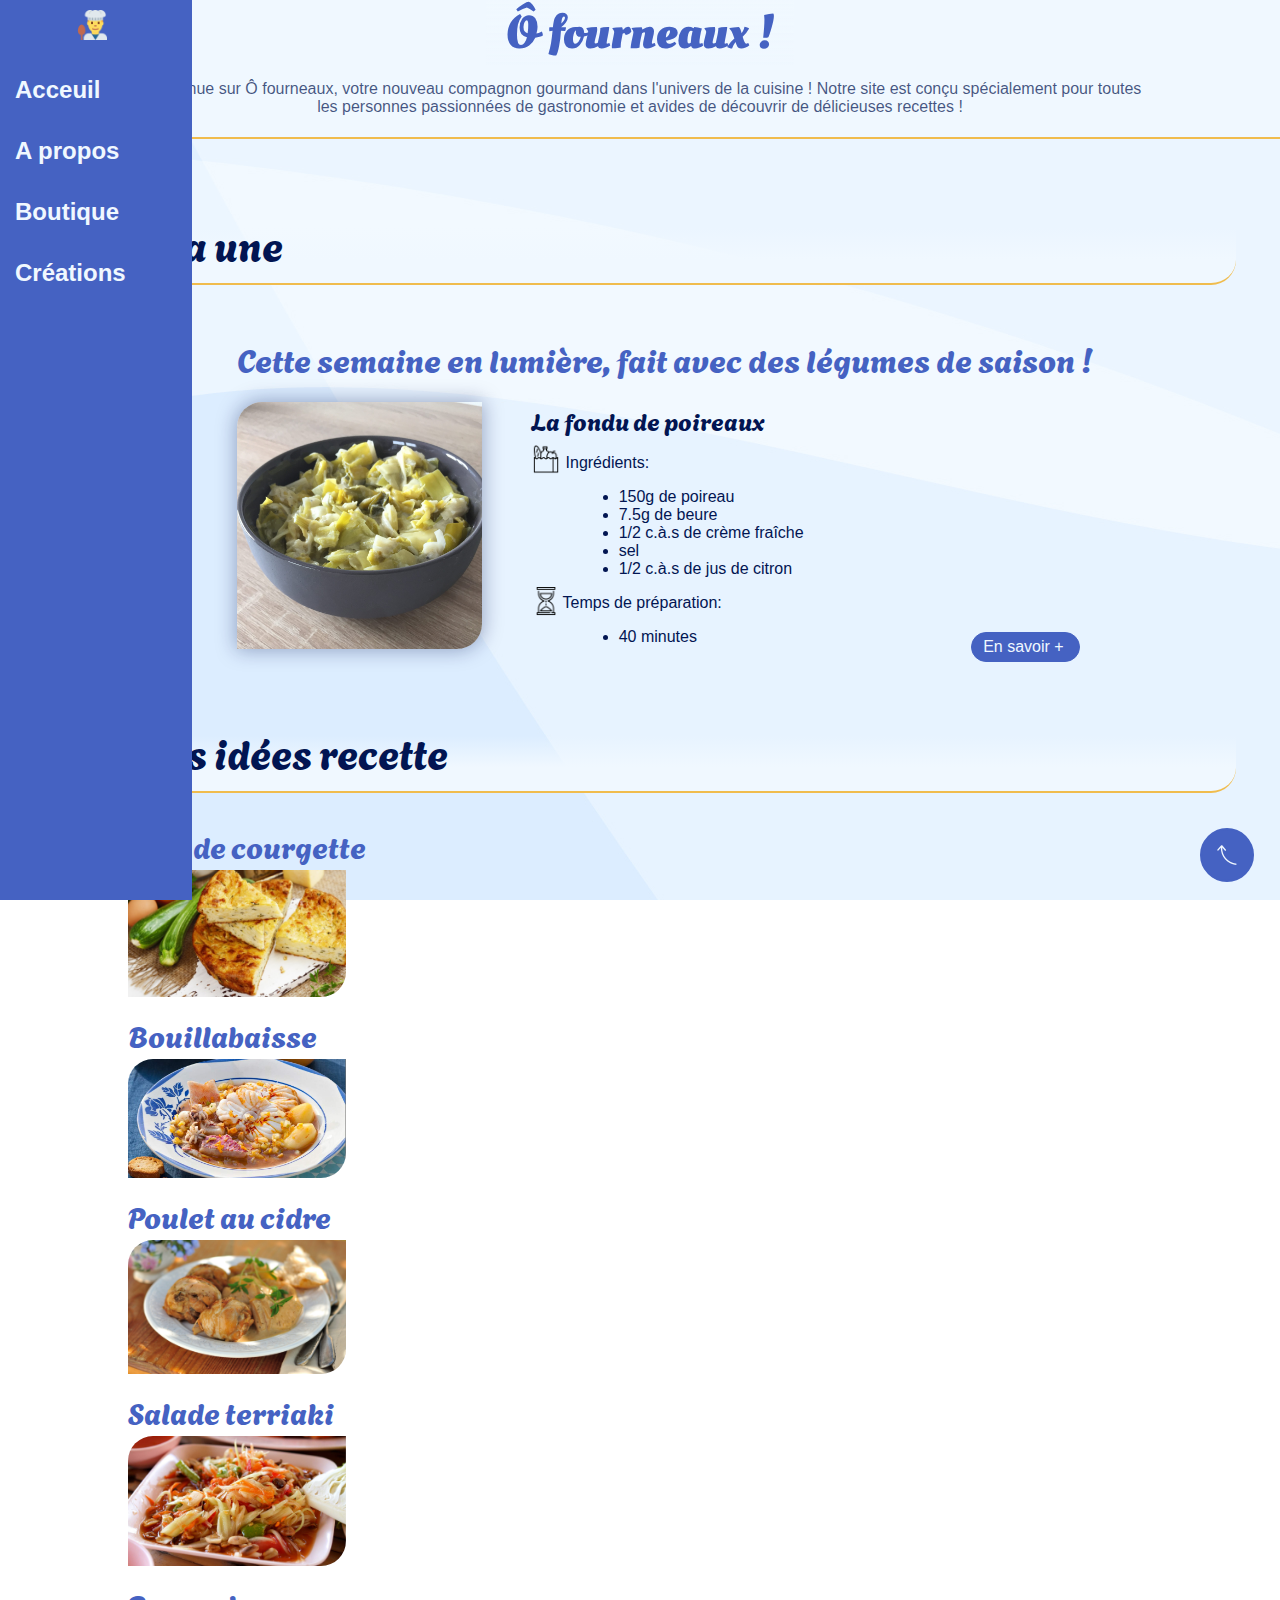
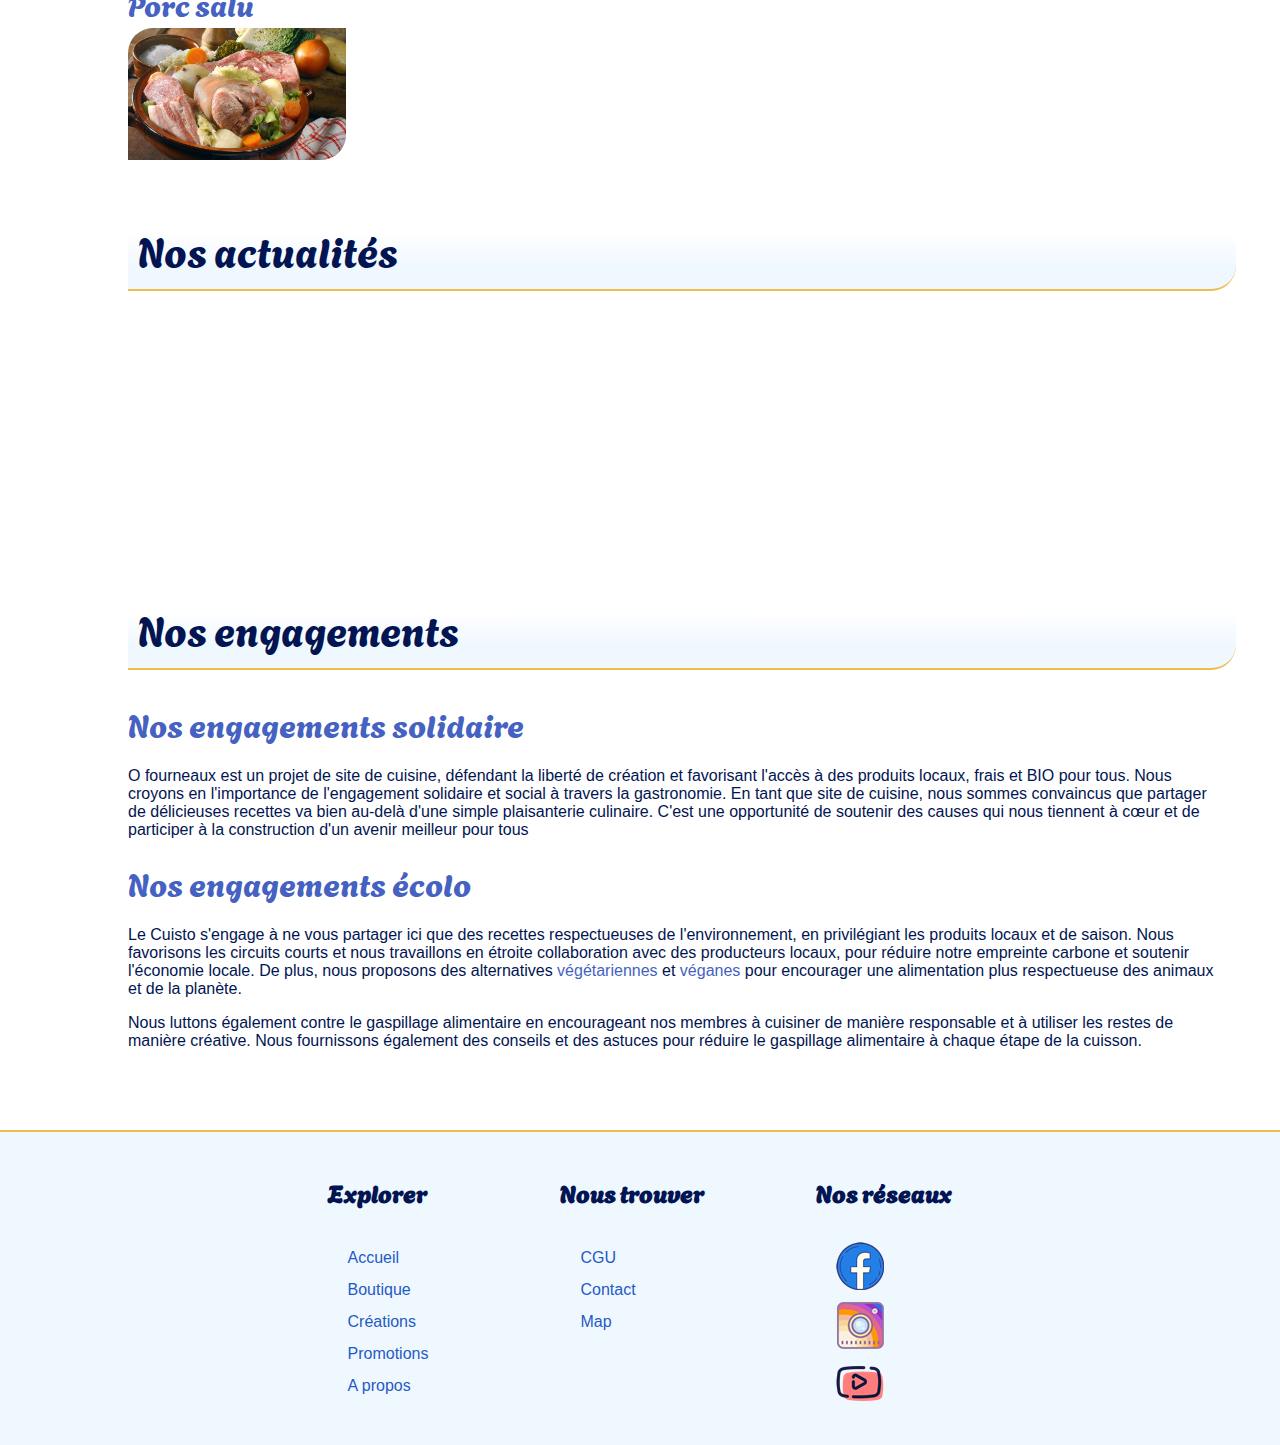
<file: index.html>
<!DOCTYPE html>
<html lang="fr">
    <head>
        <link rel="preload">
        <link rel="stylesheet" href="Feuille de style.css">
        <meta charset="UTF-8">
        <title>Ô fourneaux !</title>
        <link rel="shortcut icon" href="images/chef.png">
        <meta name="viewport" content="width=device-width, initial-scale=1.0">
        <meta name="description" content="site de recette de cuisine">
        <meta name="author" content="Oscar Buvat / osmapazo@gmail.com">

        <link rel="preconnect" href="https://fonts.googleapis.com">
        <link rel="preconnect" href="https://fonts.gstatic.com" crossorigin>
        <link href="https://fonts.googleapis.com/css2?family=Oleo+Script+Swash+Caps&display=swap" rel="stylesheet">
        
        <link rel="preconnect" href="https://fonts.googleapis.com">
        <link rel="preconnect" href="https://fonts.gstatic.com" crossorigin>
        <link href="https://fonts.googleapis.com/css2?family=Agbalumo&display=swap" rel="stylesheet">
    
</head>

<body>
   <nav class="navbar">
    <img src="images/menu.png" alt="menu" class="img-menu">
        <ul class="navbar-menu">
            
            <li class="navbar-item logo">
                <img loading="lazy" class="img1" src="images/cuisto.png" alt="">
            </li>
            <li class="navbar-item logo">
                <a href="#">
                    <img loading="lazy" class="img" src="images/bouton-daccueil.png" alt="Vers acceuil">
                    <div class="navbar-title">Acceuil</div>
                </a>
            </li>
            <li class="navbar-item logo">
                <a href="Page à propos.html">
                    <img loading="lazy" class="img" src="images/a-propos.png" alt="nous">
                    <div class="navbar-title">A propos</div>
                </a>
            </li>
            <li class="navbar-item logo">
                <a href="Page boutique.html">
                    <img loading="lazy" class="img" src="images/shop.png" alt="panier">
                    <div class="navbar-title">Boutique</div>
                </a>
            </li>
            <li class="navbar-item logo">
                <a href="Page Créations.html">
                    <img loading="lazy" class="img" src="images/livre-de-recettes.png" alt="un pinceau">
                    <div class="navbar-title">Créations</div>
                </a>
            </li>
        </ul>
    </nav>

<header>
    
        <div class="pr1">
            <h1 class="principal">
                Ô fourneaux ! 
            </h1>
        </div>
        <a href="#"><div class="pr2">
            <img src="images/Fleche-bleu.png" class="fleche-bleu"  alt="">
            <img src="images/Fleche-clair.png" class="fleche-clair" alt="">
        </div></a>
</header>
<section class="présentation">
        <p>
            Bienvenue sur Ô fourneaux, votre nouveau compagnon gourmand dans l'univers de la cuisine ! Notre site est conçu spécialement pour toutes les personnes passionnées de gastronomie et avides de découvrir de délicieuses recettes !
        </p>
</section>
<main class="p1">
<section id="acceuil">
    <h2>A la une</h2>
    <div class="A-la-une">
        <h3>Cette semaine en lumière, fait avec des légumes de saison !</h3>
            <img loading="lazy" src="images/fondu de poireaux.jpg" alt="" class="visuelle">
        <div>
            <h4>La fondu de poireaux</h4>
            <img loading="lazy" src="images/ingrédients.png" alt="ingrédients" class="item">
        <p>
            Ingrédients:
        </p>
        <p>
            <ul>
                <li>150g de poireau</li>
                <li>7.5g de beure</li>
                <li>1/2 c.à.s de crème fraîche</li>
                <li>sel</li>
                <li>1/2 c.à.s de jus de citron</li>
            </ul>
        </p>
        <img loading="lazy" src="images/sablier (1).png" alt="" class="item2">
        <p>
            Temps de préparation:
        </p>
            <ul>
                <li>40 minutes</li>
            </ul>
        </div>
        <a href="Page Créations.html#plat" class="information-sup">En savoir +</a>
    </div> 
</section>
<section class="carroussel">
    <h2>Nos idées recette</h2>
            <h3>Flan de courgette</h3>
            <div>
                <img loading="lazy" src="images/Flan.jpg" alt="">
                <p>Le flan de courgette est une délicieuse préparation culinaire à base de courgettes fines et tendres. Sa texture est à la fois légère et fondante, apportant une sensation agréable en bouche.</p>
                <a href="Page Créations.html#plat" class="information-sup">La recette</a>
            </div>
            <h3>Bouillabaisse</h3>
            <div>
                <img loading="lazy" src="images/Bouillabaisse.png" alt="">
                <p>La bouillabaisse est un plat traditionnel provençal originaire de la région de Marseille, dans le sud de la France. C'est une soupe de poissons et de fruits de mer savoureuse et copieuse, réputée pour ses arômes et ses saveurs méditerranéennes.</p>
                <a href="Page Créations.html#plat" class="information-sup">La recette</a>
            </div>
            <h3>Poulet au cidre</h3>
            <div>
                <img loading="lazy" src="images/poulet au cidre.jpg" alt="">
                <p>Que vous le prépariez pour un dîner en famille ou pour impressionner vos invités, le poulet au cidre est un plat réconfortant et régalant qui saura satisfaire tous les amateurs de cuisine. Son goût unique et sa facilité de préparation en font une excellente option pour les repas du quotidien et les occasions spéciales.</p>
                <a href="Page Créations.html#plat" class="information-sup">La recette</a>
            </div>
            <h3>Salade terriaki</h3>
            <div>
                <img loading="lazy" src="images/léger.jpg" alt="">
                <p>La salade terriaki peut être dégustée chaude ou froide, et constitue un repas équilibré et succulent. Elle est appréciée pour son mélange de saveurs sucrées, salées et épicées, ainsi que pour sa texture croquante et savoureuse.</p>
                <a href="Page Créations.html#plat" class="information-sup">La recette</a>
            </div>
            <h3>Porc salu</h3>
            <div>
                <img loading="lazy" src="images/porc salu.jpg" alt="">
                <p>Le porc salu a une texture tendre et juteuse, avec des notes salées prononcées. Il est souvent utilisé dans de nombreux plats traditionnels tels que les ragoûts, les soupe aux haricots ou encore les plats de pâtes. Il peut également être utilisé comme ingrédient principal pour les sandwichs ou les salades. En raison de son goût riche et salé, le porc salu est très apprécié par les amateurs de viande.</p>
                <a href="Page Créations.html#plat" class="information-sup">La recette</a>
            </div>
</section>
<section>
    <h2>Nos actualités</h2>
    <div class="actu">
    <div><iframe loading="lazy" src="https://www.youtube.com/embed/CwIXMJTEUhM?si=dG9QbfY3JQw_vHOq" title="YouTube video player" frameborder="0" allow="accelerometer; autoplay; clipboard-write; encrypted-media; gyroscope; picture-in-picture; web-share" allowfullscreen></iframe></div>
    
    <div><iframe loading="lazy" src="https://www.youtube.com/embed/Yf9rdJZ4mhQ?si=SLSNO7miwgTUWgJn" title="YouTube video player" frameborder="0" allow="accelerometer; autoplay; clipboard-write; encrypted-media; gyroscope; picture-in-picture; web-share" allowfullscreen></iframe></div>
    
    <div><iframe loading="lazy" src="https://www.youtube.com/embed/ZkDqkTT9i-k?si=jgX0lKYJV3bE-b5L" title="YouTube video player" frameborder="0" allow="accelerometer; autoplay; clipboard-write; encrypted-media; gyroscope; picture-in-picture; web-share" allowfullscreen></iframe></div>
    </div>
</section>

<section id="engagements">
    <h2>Nos engagements</h2>
        <h3>Nos engagements solidaire</h3>
            <p>O fourneaux est un projet de site de cuisine, défendant la liberté de création et favorisant l'accès à des produits locaux, frais et BIO pour tous. Nous croyons en l'importance de l'engagement solidaire et social à travers la gastronomie. En tant que site de cuisine, nous sommes convaincus que partager de délicieuses recettes va bien au-delà d'une simple plaisanterie culinaire. C'est une opportunité de soutenir des causes qui nous tiennent à cœur et de participer à la construction d'un avenir meilleur pour tous
            </p>
        <h3>Nos engagements écolo</h3>
            <p>Le Cuisto s'engage à ne vous partager ici que des recettes respectueuses de l'environnement, en privilégiant les produits locaux et de saison. Nous favorisons les circuits courts et nous travaillons en étroite collaboration avec des producteurs locaux, pour réduire notre empreinte carbone et soutenir l'économie locale. De plus, nous proposons des alternatives <a href="Page Créations.html#vegetarien">végétariennes</a> et <a href="Page Créations.html#vegan">véganes</a> pour encourager une alimentation plus respectueuse des animaux et de la planète.</p>
            <p>Nous luttons également contre le gaspillage alimentaire en encourageant nos membres à cuisiner de manière responsable et à utiliser les restes de manière créative. Nous fournissons également des conseils et des astuces pour réduire le gaspillage alimentaire à chaque étape de la cuisson.</p>
</section>
</main>
<footer>
    <div class="contenant">
        <div>
            <h4>Explorer</h4>
        <ul>
            <li><a href="index.html">Accueil</a></li>
            <li><a href="Page boutique.html">Boutique</a></li>
            <li><a href="Page Créations.html">Créations</a></li>
            <li><a href="#">Promotions</a></li>
            <li><a href="Page à propos.html">A propos</a></li>
        </ul>
        </div>
        <div>
            <h4>Nous trouver</h4>
        <ul>
            <li><a href="#">CGU</a></li>
            <li><a href="Page à propos.html">Contact</a></li>
            <li><a href="#">Map</a></li>
        </ul>
        </div>
        <div>
            <h4>Nos réseaux</h4>
        <ul>
            <li><a href="#"><img loading="lazy" src="images/icons8-facebook-400.ico" alt="facebook"></a></li>
            <li><a href="#"><img loading="lazy" src="images/icons8-instagram-512.ico" alt="instagram"></a></li>
            <li><a href="#"><img loading="lazy" src="images/icons8-youtube-420.ico" alt="youtube"></a></li>
        </ul>
        </div>
    </div>
</footer>
</body>
</html>
</file>
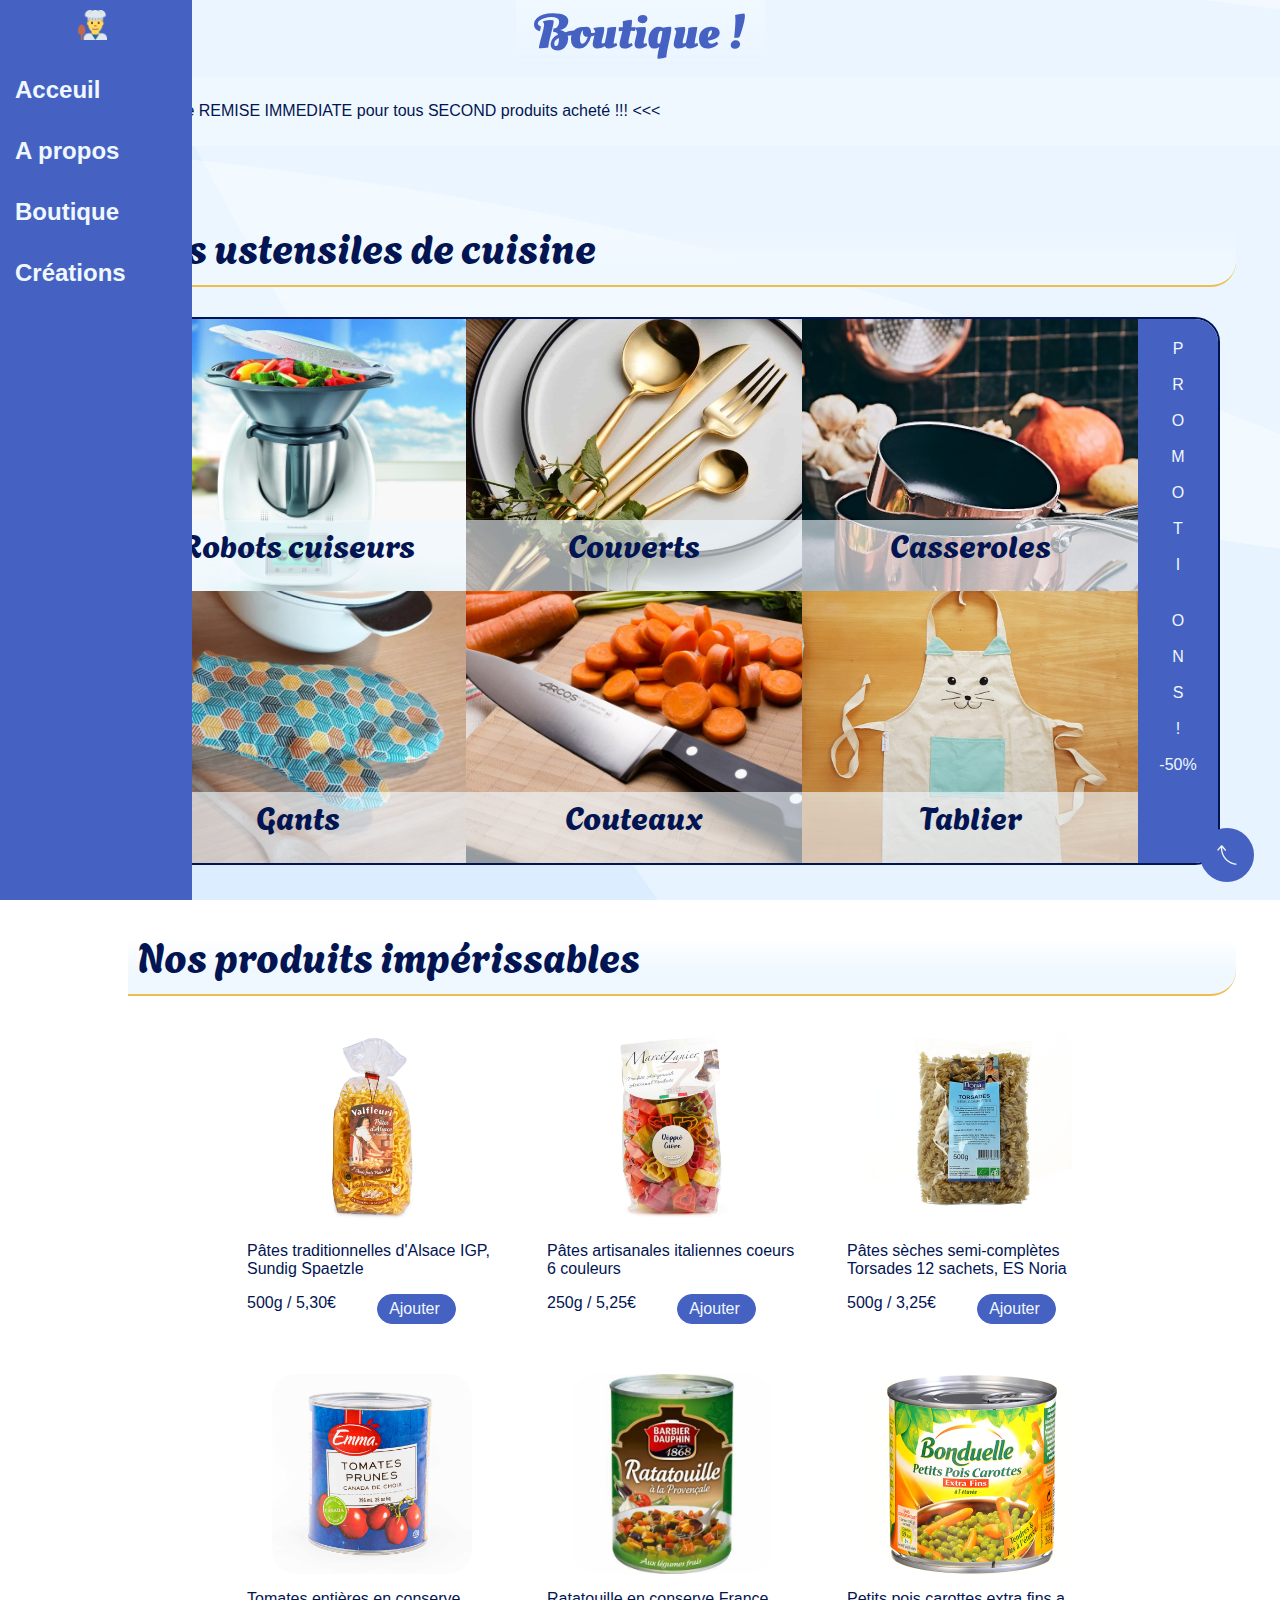
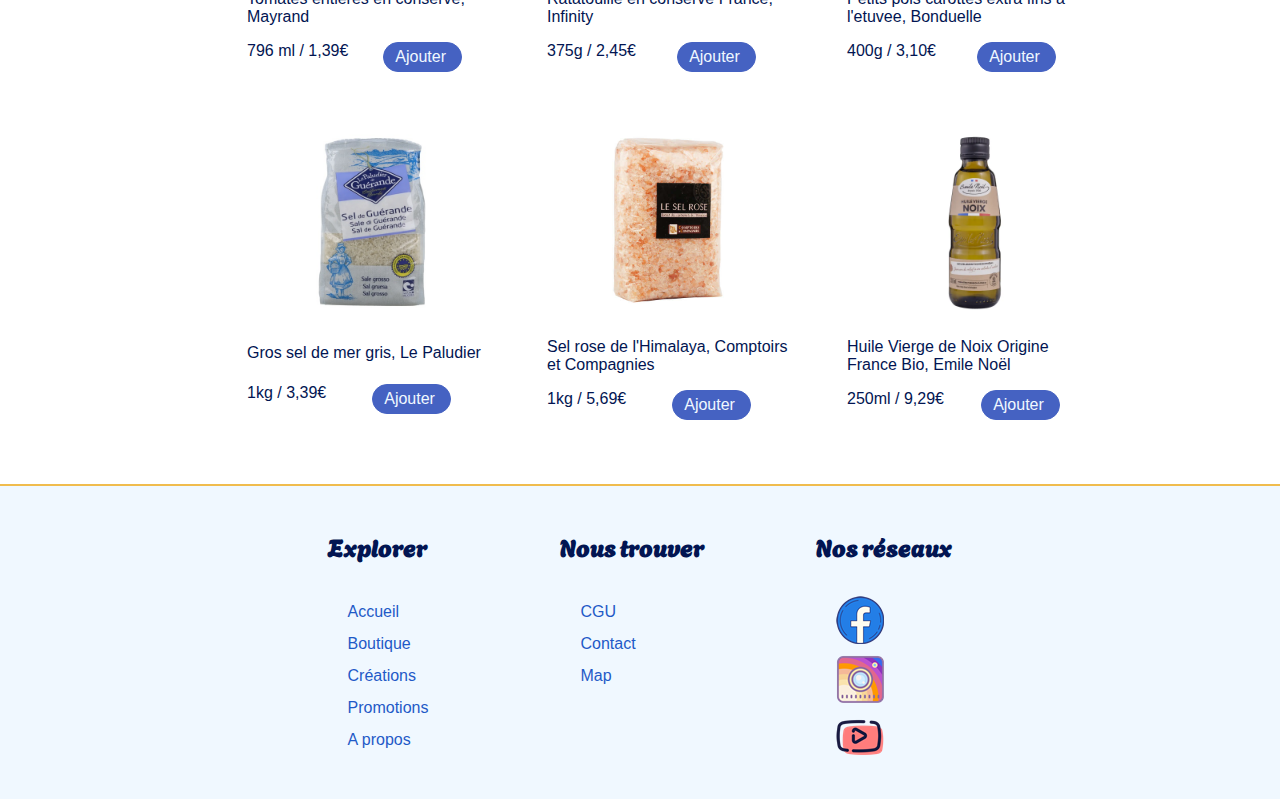
<file: Page boutique.html>
<!DOCTYPE html>
<html lang="fr">
    <head>
        <link rel="preload">
        <link rel="stylesheet" href="Feuille de style.css">
        <meta charset="UTF-8">
        <meta name="viewport" content="width=device-width, initial-scale=1.0">
        <title>Boutique</title>
        <link rel="shortcut icon" href="images/chef.png">
        <meta name="viewport" content="width=device-width, initial-scale=1.0">

        <link rel="preconnect" href="https://fonts.googleapis.com">
        <link rel="preconnect" href="https://fonts.gstatic.com" crossorigin>
        <link href="https://fonts.googleapis.com/css2?family=Oleo+Script+Swash+Caps&display=swap" rel="stylesheet">
        
        <link rel="preconnect" href="https://fonts.googleapis.com">
        <link rel="preconnect" href="https://fonts.gstatic.com" crossorigin>
        <link href="https://fonts.googleapis.com/css2?family=Agbalumo&display=swap" rel="stylesheet">

</head>

<body>
    <nav class="navbar">
        <img src="images/menu.png" alt="menu" class="img-menu">
        <ul class="navbar-menu">
            <li class="navbar-item logo">
                <img class="img1" src="images/cuisto.png" alt="">
            </li>
            <li class="navbar-item logo"> 
                <a href="index.html">
                    <img class="img" src="images/bouton-daccueil.png" alt="">
                    <div class="navbar-title">Acceuil</div>
                </a>
            </li>
            <li class="navbar-item logo">
                <a href="Page à propos.html">
                    <img class="img" src="images/a-propos.png" alt="">
                    <div class="navbar-title">A propos</div>
                </a>
            </li>
            <li class="navbar-item logo"> 
                <a href="#">
                    <img class="img" src="images/shop.png" alt="">
                    <div class="navbar-title">Boutique</div>
                </a>
            </li>
            <li class="navbar-item logo">
                <a href="Page Créations.html">
                    <img class="img" src="images/livre-de-recettes.png" alt="">
                    <div class="navbar-title">Créations</div>
                </a>
            </li>
        </ul>
    </nav>

<header>
        <div class="pr1">
            <h1 class="principal">Boutique !</h1>
        </div>
        <a href="#"><div class="pr2">
            <img src="images/Fleche-bleu.png" class="fleche-bleu"  alt="">
            <img src="images/Fleche-clair.png" class="fleche-clair" alt="">
        </div></a>
</header>

<section class="delta">
    <p class="frise">
        Cette semaine >>> 50% de REMISE IMMEDIATE pour tous SECOND produits acheté !!! <<<
    </p>
</section>

 <main class="main1">     
    
    <section>
        <h2>Nos ustensiles de cuisine</h2>
        <ul class="ustensiles">
            <button type="button"><li class="li1">
                <h3>Robots cuiseurs</h3>
                <div class="contenu">
                    <h4>Nos robots cuiseurs</h4>
                    <span>
                        <img loading="lazy" src="images/thermomix TM6.jpg" alt="">
                        <div>
                            <p class="prodtitle">Thermomix - TM6 REGAL</p>
                        <p class="prodtitle">Prix: 1120€</p>
                        <p>super top</p>
                        <a href="#" class="information-sup">Ajouter</a>
                    </div>
                    </span>
                    <span>
                        <img loading="lazy" src="images/robot cuiseur leclerc.jfif" alt="">
                        <div>
                        <p class="prodtitle">Robot multifonction connecté - l'Expert cuisine</p>
                        <p class="prodtitle">Prix: 319€
                        </p>
                        <p>super top</p>
                        <a href="#" class="information-sup">Ajouter</a>
                    </div>
                    </span>
                    <span>
                        <img loading="lazy" src="images/Moulinex.jpg" alt="">
                        <div>
                        <p class="prodtitle">Moulinex - i-compagnon tout en uns</p>
                        <p class="prodtitle">Prix: 530€
                        </p>
                        <p>super top</p>
                        <a href="#" class="information-sup">Ajouter</a>
                    </div>
                    </span>
                </div>
            </li></button>
                <button type="button"><li class="li2">
                    <h3>Couverts</h3>
                    <div class="contenu">
                        <h4>Notre gamme de couverts</h4>
                        <span>
                            <img loading="lazy" src="images/Couverts noir.jfif" alt="service de couverts noirs">
                            <div>
                                <p class="prodtitle">Service de couverts noirs</p>
                            <p class="prodtitle">Prix: 67€</p>
                            <p>super top</p>
                            <a href="#" class="information-sup">Ajouter</a>
                        </div>
                        </span>
                        <span>
                            <img loading="lazy" src="images/couverts argent.jfif" alt="service de couverts argentés">
                            <div>
                            <p class="prodtitle">Service de couverts argentés</p>
                            <p class="prodtitle">Prix: 22€
                            </p>
                            <p>super top</p>
                            <a href="#" class="information-sup">Ajouter</a>
                        </div>
                        </span>
                        <span>
                            <img loading="lazy" src="images/Couverts or.jfif" alt="service de couverts or">
                            <div>
                            <p class="prodtitle">Service de couverts or</p>
                            <p class="prodtitle">Prix: 80€
                            </p>
                            <p>super top</p>
                            <a href="#" class="information-sup">Ajouter</a>
                        </div>
                        </span>
                    </div>
                </li></button>
                <button type="button"><li class="li3">
                    <h3>Casseroles</h3>
                    <div class="contenu">
                        <h4>Nos assortiments de casseroles</h4>
                        <span>
                            <img loading="lazy" src="images/casserole argent.jpg" alt="">
                        <div>
                            <p class="prodtitle">Casserole acier inoxydable - 5 tailles: 12 à 20 cm</p>
                            <p class="prodtitle">Prix: 69,99€</p>
                            <p>super top</p>
                            <a href="#" class="information-sup">Ajouter</a>
                        </div>
                        </span>
                        <span>
                            <img loading="lazy" src="images/casserole chrome.webp" alt="">
                        <div>
                            <p class="prodtitle">Set 3 casseroles anti-adhésives Effet Pierre et manche amovible Mathon</p>
                            <p class="prodtitle">Prix: 59,99€
                            </p>
                            <p>super top</p>
                            <a href="#" class="information-sup">Ajouter</a>
                        </div>
                        </span>
                        <span>
                            <img loading="lazy" src="images/casserole color.webp" alt="">
                        <div>
                            <p class="prodtitle">Casserole inox - CRISTEL Mutine amovible - 20 cm</p>
                            <p class="prodtitle">Prix: 117,90€
                            </p>
                            <p>super top</p>
                            <a href="#" class="information-sup">Ajouter</a>
                        </div>
                        </span>
                        <span>
                            <img loading="lazy" src="images/casserole inox.jpg" alt="">
                            <div>
                            <p class="prodtitle">Set de 5 casseroles inox pro - Mallard Ferriere</p>
                            <p class="prodtitle">Prix: 79,99€
                            </p>
                            <p>super top</p>
                            <a href="#" class="information-sup">Ajouter</a>
                        </div>
                        </span>
                    </div>
                </li></button>
            <li class="li0">
                <p>P</p>
                <p>R</p>
                <p>O</p>
                <p>M</p>
                <p>O</p>
                <p>T</p>
                <p>I</p>
            </li>
        <button type="button">
            <li class="li4">
                <h3>Gants</h3>
            </li>
        </button>
        <button type="button">
            <li class="li5">
                <h3>Couteaux</h3>
            </li>
        </button>
        <button type="button">
            <li class="li6">
                <h3>Tablier</h3>
            </li>
        </button>
            <li class="li0">
                <p>O</p>
                <p>N</p>
                <p>S</p>
                <p>!</p>
                <p>-50%</p>
            </li>
        </ul>
    </section>
    <section>
        <h2>Nos produits impérissables</h2>
    <div class="produits-imperissables">
        <div>
            <img loading="lazy" src="images/Pates_Traditionnelles_Alsace_Igp_Sundig_Spaetzle.jpg" alt="">
            <p>Pâtes traditionnelles d'Alsace IGP, Sundig Spaetzle</p>
            <span>500g / 5,30€</span>
            <a href="#" class="information-sup">Ajouter</a>
        </div>
        <div>
            <img loading="lazy" src="images/Pates_Artisanales_Italiennes_Coeurs_Couleurs.jpg" alt="">
            <p>Pâtes artisanales italiennes coeurs 6 couleurs</p>
            <span>250g / 5,25€</span>
            <a href="#" class="information-sup">Ajouter</a>
        </div>
        <div>
            <img loading="lazy" src="images/torsades-semi-completes-500-g.jpg" alt="">
            <p>Pâtes sèches semi-complètes Torsades 12 sachets, ES Noria</p>
            <span>500g / 3,25€</span>
            <a href="#" class="information-sup">Ajouter</a>
        </div>
        <div>
            <img loading="lazy" src="images/conserve-tomate.jpg" alt="">
            <p>Tomates entières en conserve, Mayrand</p>
            <span>796 ml / 1,39€</span>
            <a href="#" class="information-sup">Ajouter</a>
        </div>
        <div>
            <img loading="lazy" src="images/conserve-ratatouille.jpg" alt="">
            <p>Ratatouille en conserve France, Infinity</p>
            <span>375g / 2,45€</span>
            <a href="#" class="information-sup">Ajouter</a>
        </div>
        <div>
            <img loading="lazy" src="images/conserve-carottes.jpg" alt="">
            <p>Petits pois carottes extra fins a l'etuvee, Bonduelle</p>
            <span>400g / 3,10€</span>
            <a href="#" class="information-sup">Ajouter</a>
        </div>
        <div>
            <img loading="lazy" src="images/sel-guerande.jpg" alt="">
            <p>Gros sel de mer gris, Le Paludier</p>
            <span>1kg / 3,39€</span>
            <a href="#" class="information-sup">Ajouter</a>
        </div>
        <div>
            <img loading="lazy" src="images/sel-rose.jpg" alt="">
            <p>Sel rose de l'Himalaya, Comptoirs et Compagnies</p>
            <span>1kg / 5,69€</span>
            <a href="#" class="information-sup">Ajouter</a>
        </div>
        <div>
            <img loading="lazy" src="images/emile-noel-huile-vierge-de-noix-origine-france-bio-25cl-c20edb2166fb2096a736c1b7bd2455d6f83c9fdb.webp" alt="">
            <p>Huile Vierge de Noix Origine France Bio, Emile Noël</p>
            <span>250ml / 9,29€</span>
            <a href="#" class="information-sup">Ajouter</a>
        </div>
    </div>
    </section>
    </main>
    <footer>
        <div class="contenant">
            <div>
                <h4>Explorer</h4>
            <ul>
                <li><a href="index.html">Accueil</a></li>
                <li><a href="Page boutique.html">Boutique</a></li>
                <li><a href="Page Créations.html">Créations</a></li>
                <li><a href="#">Promotions</a></li>
                <li><a href="Page à propos.html">A propos</a></li>
            </ul>
            </div>
            <div>
                <h4>Nous trouver</h4>
            <ul>
                <li><a href="#">CGU</a></li>
                <li><a href="Page à propos.html">Contact</a></li>
                <li><a href="#">Map</a></li>
            </ul>
            </div>
            <div>
                <h4>Nos réseaux</h4>
            <ul>
                <li><a href="#"><img loading="lazy" src="images/icons8-facebook-400.ico" alt="facebook"></a></li>
                <li><a href="#"><img loading="lazy" src="images/icons8-instagram-512.ico" alt="instagram"></a></li>
                <li><a href="#"><img loading="lazy" src="images/icons8-youtube-420.ico" alt="youtube"></a></li>
            </ul>
            </div>
        </div>
    </footer>
</body>
</html>
</file>
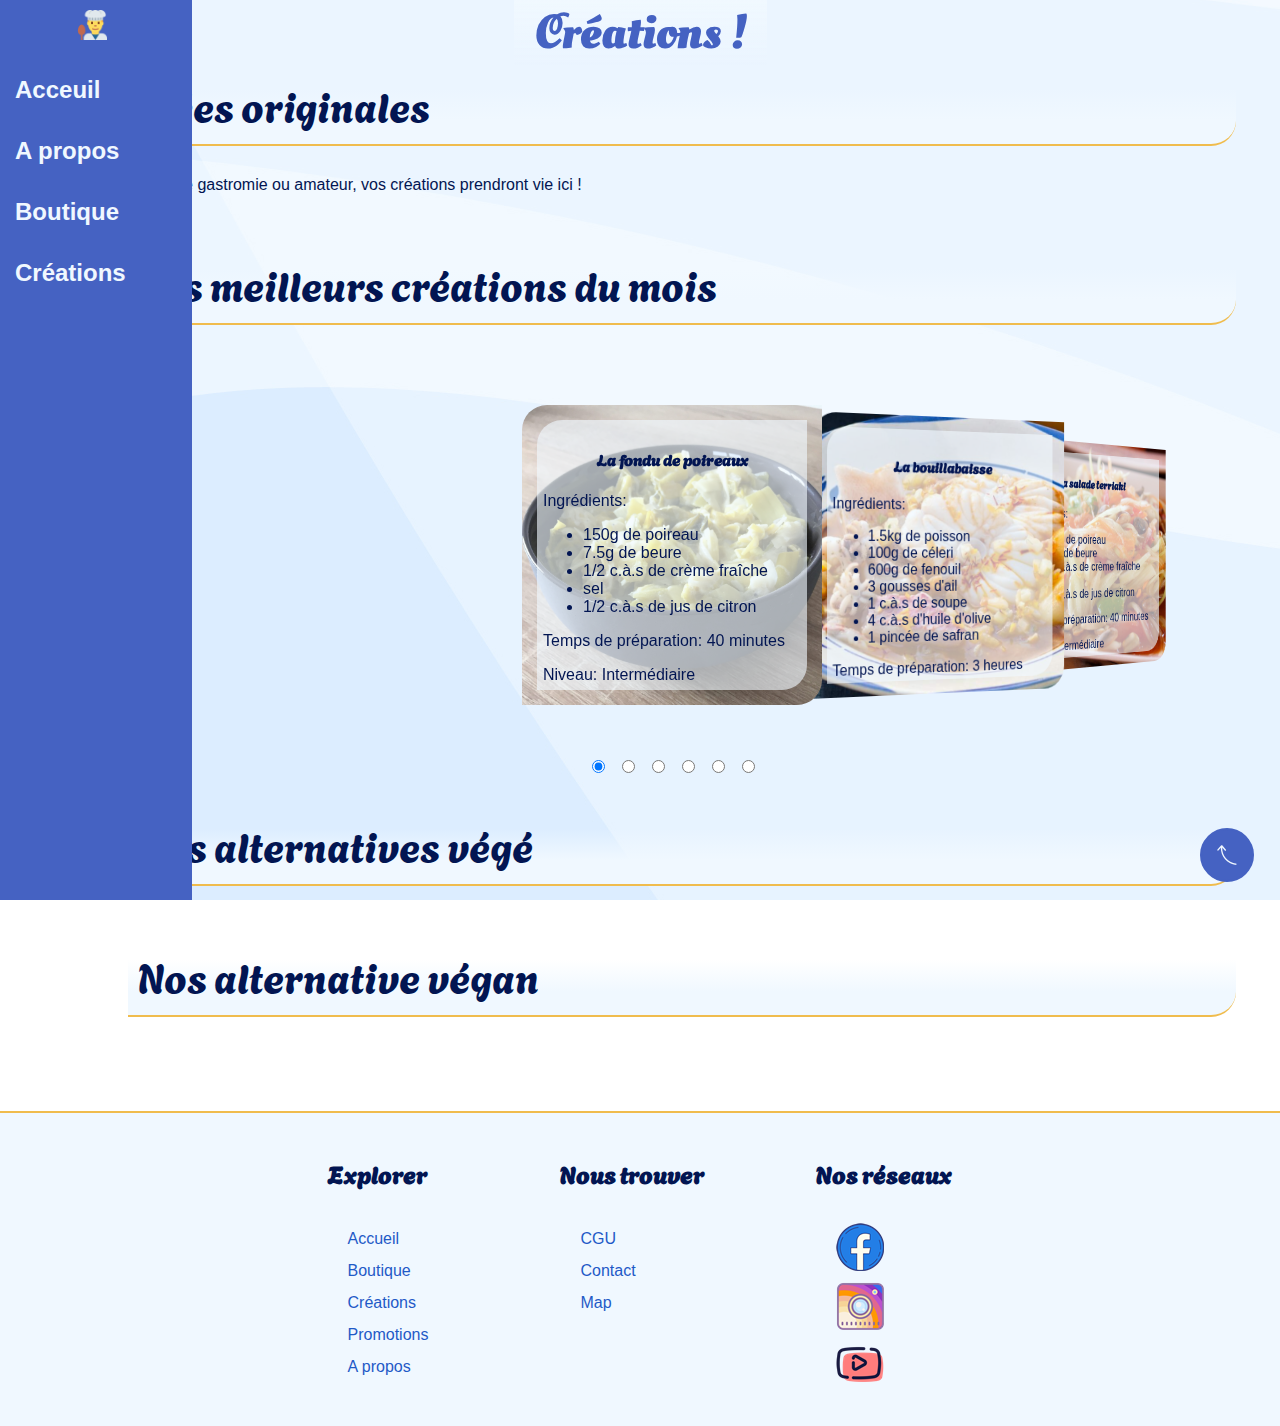
<file: Page Créations.html>
<!DOCTYPE html>
<html lang="fr">
    <head>
        <link rel="preload">
        <link rel="stylesheet" href="Feuille de style.css">
        <meta charset="UTF-8">
        <title>Ô fourneaux !</title>
        <link rel="shortcut icon" href="images/chef.png">
        <meta name="viewport" content="width=device-width, initial-scale=1.0">
        <meta name="keywords" content="cuisine,cuisto,recette,chef,fourneaux,Ô">
        <meta name="description" content="site de recette de cuisine">
        <meta name="author" content="Oscar Buvat / osmapazo@gmail.com">

        <link rel="preconnect" href="https://fonts.googleapis.com">
        <link rel="preconnect" href="https://fonts.gstatic.com" crossorigin>
        <link href="https://fonts.googleapis.com/css2?family=Oleo+Script+Swash+Caps&display=swap" rel="stylesheet">
        
        <link rel="preconnect" href="https://fonts.googleapis.com">
        <link rel="preconnect" href="https://fonts.gstatic.com" crossorigin>
        <link href="https://fonts.googleapis.com/css2?family=Agbalumo&display=swap" rel="stylesheet">
        

    </head>
        
    <body>
            <nav class="navbar">
                <img src="images/menu.png" alt="menu" class="img-menu">
                <ul class="navbar-menu">
                    <li class="navbar-item logo">
                        <img class="img1" src="images/cuisto.png" alt="">
                    </li>
                    <li class="navbar-item logo">
                        <a href="index.html">
                            <img class="img" src="images/bouton-daccueil.png" alt="un pinceau">
                            <div class="navbar-title">Acceuil</div>
                        </a>
                    </li>
                    <li class="navbar-item logo">
                        <a href="Page à propos.html">
                            <img class="img" src="images/a-propos.png" alt="">
                            <div class="navbar-title">A propos</div>
                        </a>
                    </li>
                    <li class="navbar-item logo">
                        <a href="Page boutique.html">
                            <img class="img" src="images/shop.png" alt="">
                            <div class="navbar-title">Boutique</div>
                        </a>
                    </li>
                    <li class="navbar-item logo">
                        <a href="#">
                            <img class="img" src="images/livre-de-recettes.png" alt="">
                            <div class="navbar-title">Créations</div>
                        </a>
                    </li>
                </ul>
            </nav>
        
<header>
    <div class="pr1">       
        <h1 class="principal">
                Créations !
            </h1>
            </div>
            <a href="#"><div class="pr2">
                <img src="images/Fleche-bleu.png" class="fleche-bleu"  alt="">
                <img src="images/Fleche-clair.png" class="fleche-clair" alt="">
            </div></a>
</header>
    <main class="p1">
        
        <section>
        <h2>Idées originales</h2>
            <p>De haute gastromie ou amateur, vos créations prendront vie ici !</p>
        </section>
        <section class="creations-du-mois">
            <h2 id="les-recettes">Les meilleurs créations du mois</h2>
            <div class="carousel-parent">
                <input type="radio" name="position" checked />
                <input type="radio" name="position" />
                <input type="radio" name="position" />
                <input type="radio" name="position" />
                <input type="radio" name="position" />
                <input type="radio" name="position" />
                <section id="carousel">
            <div id="plat" class="creation-junior"><div>
                    <h4>La fondu de poireaux</h4>
                    <p><strong>
                        Ingrédients:
                    </strong></p>
                    <p>
                        <ul>
                            <li>150g de poireau</li>
                            <li>7.5g de beure</li>
                            <li>1/2 c.à.s de crème fraîche</li>
                            <li>sel</li>
                            <li>1/2 c.à.s de jus de citron</li>
                        </ul>
                    </p>
                    <p>
                    <strong>Temps de préparation:</strong> 40 minutes
                    </p>
                    <p><strong>Niveau:</strong> Intermédiaire</p>
                    <p><strong>Prix/pers:</strong></p>
                    <p><strong>Kcal/pers:</strong></p>
                </div></div>
            <div id="plat" class="creation-junior"><div>
                    <h4>La bouillabaisse</h4>
                    <p>
                    <strong>Ingrédients:</strong>
                    </p>
                    <p>
                        <ul>
                            <li>1.5kg de poisson</li>
                            <li>100g de céleri</li>
                            <li>600g de fenouil</li>
                            <li>3 gousses d'ail</li>
                            <li>1 c.à.s de soupe</li>
                            <li>4 c.à.s d'huile d'olive</li>
                            <li>1 pincée de safran</li>
                        </ul>
                    </p>
                    <p>
                    <strong>Temps de préparation:</strong> 3 heures 
                    </p>
                    <p><strong>Niveau:</strong> Intermédiaire</p>
                    <p><strong>Prix/pers:</strong> 9,83€</p>
                    <p><strong>Kcal/pers:</strong> 3828</p>
                </div></div>
            <div id="plat" class="creation-junior"><div>
                <h4>La salade terriaki</h4>
                <p><strong>
                    Ingrédients:
                </strong></p>
                <p>
                    <ul>
                        <li>150g de poireau</li>
                        <li>7.5g de beure</li>
                        <li>1/2 c.à.s de crème fraîche</li>
                        <li>sel</li>
                        <li>1/2 c.à.s de jus de citron</li>
                    </ul>
                </p>
                <p>
                <strong>Temps de préparation:</strong> 40 minutes
                </p>
                <p><strong>Niveau:</strong> Intermédiaire</p>
                <p><strong>Prix/pers:</strong></p>
                <p><strong>Kcal/pers:</strong></p>
            </div></div>
            <div id="plat" class="creation-junior"><div>
                    <h4>Le poulet au cidre</h4>
                    <p><strong>
                        Ingrédients:
                    </strong></p>
                    <p>
                        <ul>
                            <li>150g de poireau</li>
                            <li>7.5g de beure</li>
                            <li>1/2 c.à.s de crème fraîche</li>
                            <li>sel</li>
                            <li>1/2 c.à.s de jus de citron</li>
                        </ul>
                    </p>
                    <p>
                    <strong>Temps de préparation:</strong> 40 minutes
                    </p>
                    <p><strong>Niveau:</strong> Intermédiaire</p>
                    <p><strong>Prix/pers:</strong></p>
                    <p><strong>Kcal/pers:</strong></p>
                </div></div>
                <div id="plat" class="creation-junior"><div>
                    <h4>Le porc salu</h4>
                    <p><strong>
                        Ingrédients:
                    </strong></p>
                    <p>
                        <ul>
                            <li>150g de poireau</li>
                            <li>7.5g de beure</li>
                            <li>1/2 c.à.s de crème fraîche</li>
                            <li>sel</li>
                            <li>1/2 c.à.s de jus de citron</li>
                        </ul>
                    </p>
                    <p>
                    <strong>Temps de préparation:</strong> 40 minutes
                    </p>
                    <p><strong>Niveau:</strong> Intermédiaire</p>
                    <p><strong>Prix/pers:</strong></p>
                    <p><strong>Kcal/pers:</strong></p>
                </div></div>
                <div id="plat" class="creation-junior"><div>
                    <h4>Le flan de courgette</h4>
                    <p><strong>
                        Ingrédients:
                    </strong></p>
                    <p>
                        <ul>
                            <li>150g de poireau</li>
                            <li>7.5g de beure</li>
                            <li>1/2 c.à.s de crème fraîche</li>
                            <li>sel</li>
                            <li>1/2 c.à.s de jus de citron</li>
                        </ul>
                    </p>
                    <p>
                    <strong>Temps de préparation:</strong> 40 minutes
                    </p>
                    <p><strong>Niveau:</strong> Intermédiaire</p>
                    <p><strong>Prix/pers:</strong></p>
                    <p><strong>Kcal/pers:</strong></p>
                </div></div>
            </section>
            </div>
        </section>
        <section id="vegetarien">
            <h2>
                Nos alternatives végé
            </h2>
        </section>
        <section id="vegan">
            <h2>
                Nos alternative végan
            </h2>
        </section>
    </main>
    
    <footer>
        <div class="contenant">
            <div>
                <h4>Explorer</h4>
            <ul>
                <li><a href="index.html">Accueil</a></li>
                <li><a href="Page boutique.html">Boutique</a></li>
                <li><a href="Page Créations.html">Créations</a></li>
                <li><a href="#">Promotions</a></li>
                <li><a href="Page à propos.html">A propos</a></li>
            </ul>
            </div>
            <div>
                <h4>Nous trouver</h4>
            <ul>
                <li><a href="#">CGU</a></li>
                <li><a href="Page à propos.html">Contact</a></li>
                <li><a href="#">Map</a></li>
            </ul>
            </div>
            <div>
                <h4>Nos réseaux</h4>
            <ul>
                <li><a href="#"><img loading="lazy" src="images/icons8-facebook-400.ico" alt="facebook"></a></li>
                <li><a href="#"><img loading="lazy" src="images/icons8-instagram-512.ico" alt="instagram"></a></li>
                <li><a href="#"><img loading="lazy" src="images/icons8-youtube-420.ico" alt="youtube"></a></li>
            </ul>
            </div>
        </div>
    </footer>
    </body>
    </html>
</file>
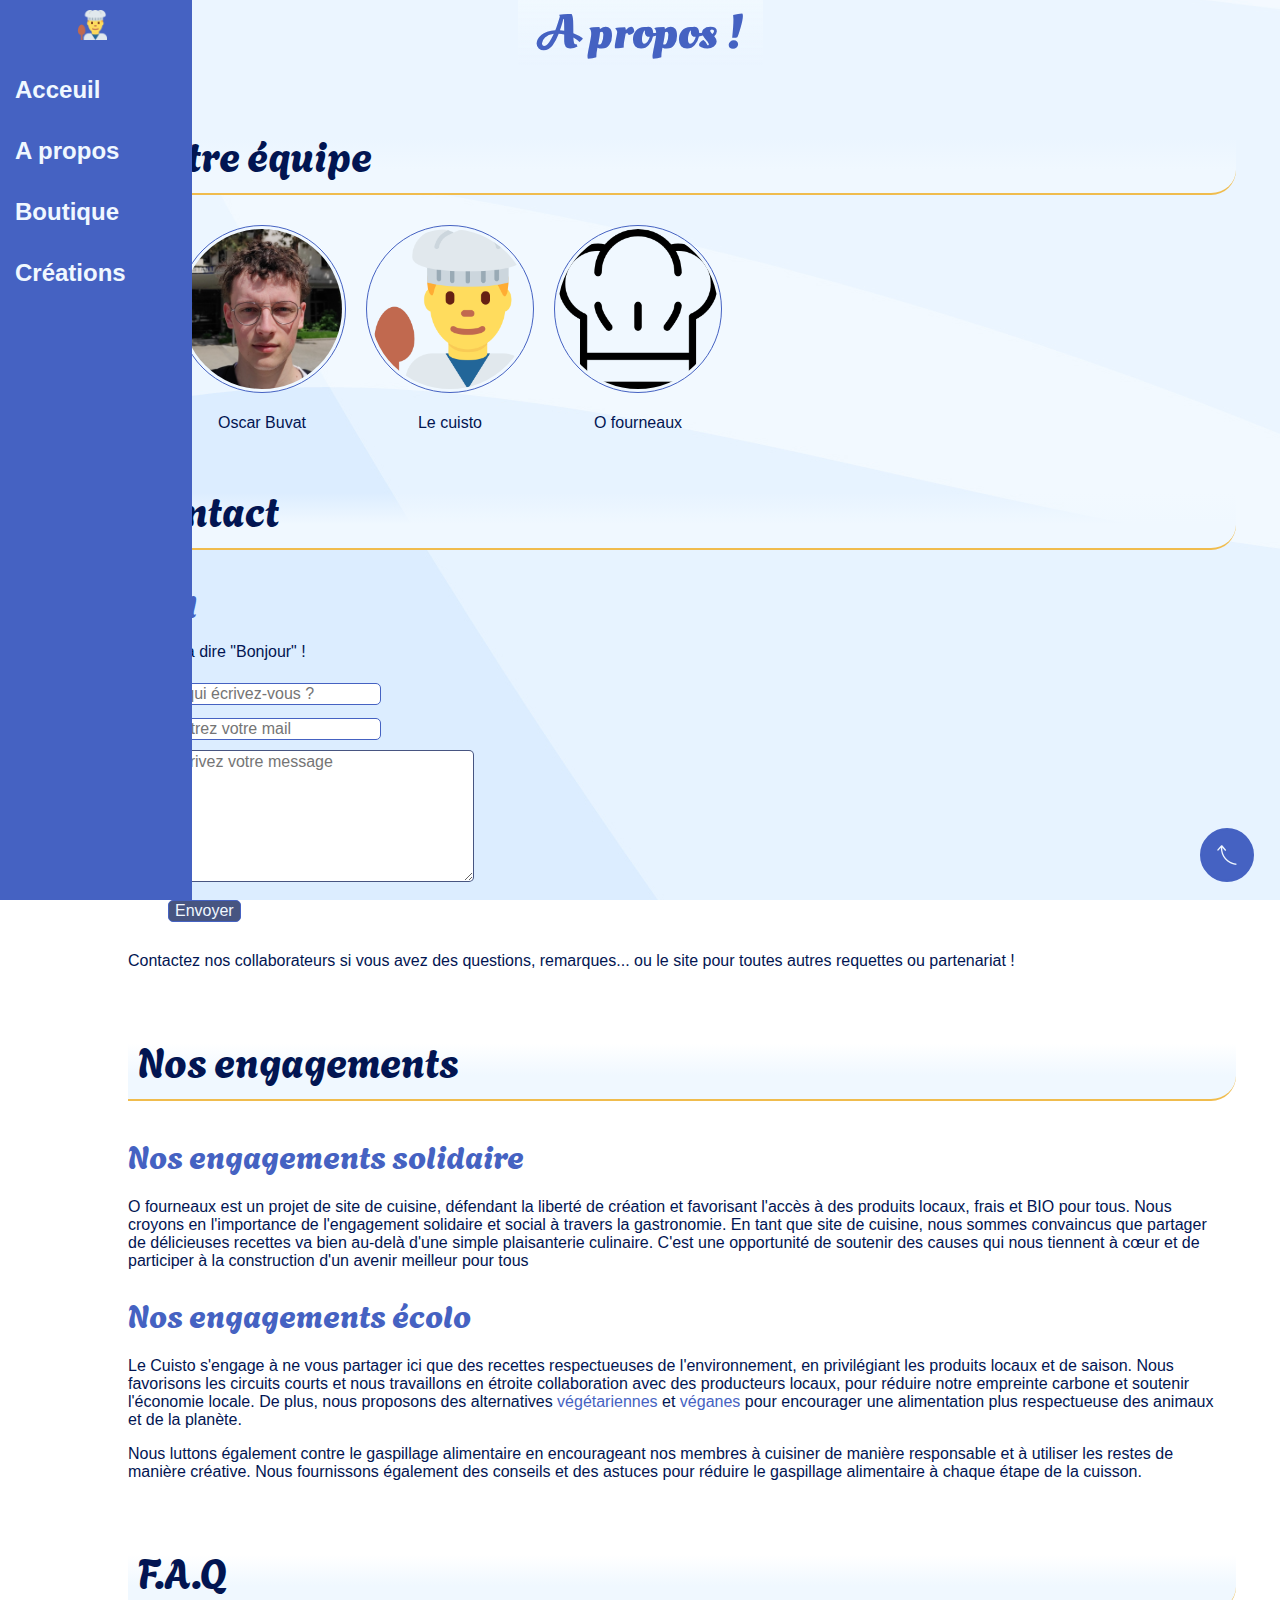
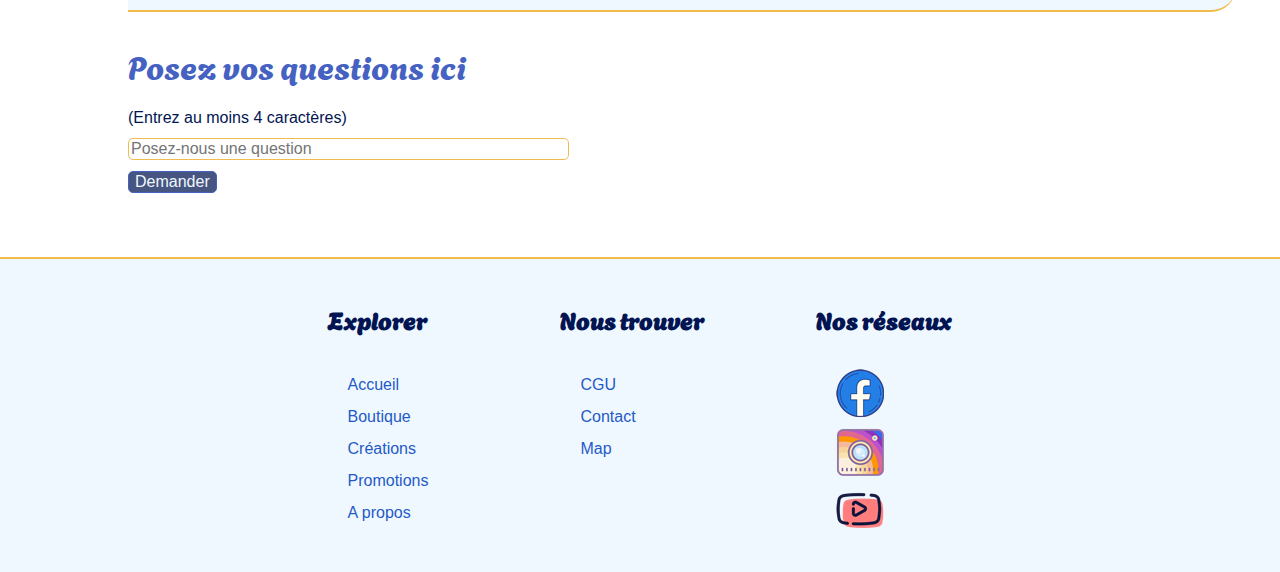
<file: Page à propos.html>
<!DOCTYPE html>
<html lang="fr">

    <head>
        <link rel="preload">
        <link rel="stylesheet" href="Feuille de style.css">
        <meta charset="UTF-8">
        <meta name="viewport" content="width=device-width, initial-scale=1.0">
        <title>A propos</title>
        <link rel="shortcut icon" href="images/chef.png">
        <meta name="viewport" content="width=device-width, initial-scale=1.0">
    
        <link rel="preconnect" href="https://fonts.googleapis.com">
        <link rel="preconnect" href="https://fonts.gstatic.com" crossorigin>
        <link href="https://fonts.googleapis.com/css2?family=Oleo+Script+Swash+Caps&display=swap" rel="stylesheet">
        
        <link rel="preconnect" href="https://fonts.googleapis.com">
        <link rel="preconnect" href="https://fonts.gstatic.com" crossorigin>
        <link href="https://fonts.googleapis.com/css2?family=Agbalumo&display=swap" rel="stylesheet">
    

</head>

<body>
    
    <nav class="navbar">
        <img src="images/menu.png" alt="menu" class="img-menu">
        <ul class="navbar-menu">
            <li class="navbar-item logo">
                <img class="img1" src="images/cuisto.png" alt="">
            </li>
            <li class="navbar-item logo"> 
                <a href="index.html">
                    <img class="img" src="images/bouton-daccueil.png" alt="">
                    <div class="navbar-title">Acceuil</div>
                </a>
            </li>
            <li class="navbar-item logo">
                <a href="Page à propos.html">
                    <img class="img" src="images/a-propos.png" alt="">
                    <div class="navbar-title">A propos</div>
                </a>
            </li>
            <li class="navbar-item logo">
                <a href="Page boutique.html">
                    <img class="img" src="images/shop.png" alt="">
                    <div class="navbar-title">Boutique</div>
                </a>
            </li>
            <li class="navbar-item logo">
                <a href="Page Créations.html">
                    <img class="img" src="images/livre-de-recettes.png" alt="">
                    <div class="navbar-title">Créations</div>
                </a>
            </li>
        </ul>
    </nav>

<header>
    
        <div class="pr1">
            <h1 class="principal">
                A propos !
            </h1>
            <a href="#"><div class="pr2">
                <img src="images/Fleche-bleu.png" class="fleche-bleu"  alt="">
                <img src="images/Fleche-clair.png" class="fleche-clair" alt="">
            </div></a>
    </div>
</header>
<main> 
<section>
    <h2>Notre équipe</h2>
    <ul class="équipe">
        <li class="rond">
            <div class="rond2">
                <p>Designer</p>
                <p class="citation">"Je suis vraiment fort !"</p>
            </div>
            <div>
                <img src="images/Oscar tete.png" alt="">
            </div>
            <p>Oscar Buvat</p>
        </li>
        <li class="rond">
            <div class="rond2">
                <p>Le chef</p>
                <p class="citation">"Je cuisine super bien !"</p>
            </div>
            <div>
                <img src="images/cuisto.png" alt="">
            </div>
            <p>Le cuisto</p>
        </li>
        <li class="rond">
            <div class="rond2">
                <p>Le site</p>
                <p class="citation">"Je partage des recettes extra !"</p>
            </div>
            <div>
                <img src="images/chef.png" alt="">
            </div>
            <p>O fourneaux</p>
        </li>
    </ul>
</section>
<section class="contact">
    <h2>Contact</h2> 
    <h3>Mail</h3>
        <label for="contact-oscar"><p>Pensez à dire "Bonjour" !</p></label>
            <ul class="formulaire">

                <li><input list="les-destinataires" placeholder="A qui écrivez-vous ?" id="destinataire" name="destinataire" />
                <datalist id="les-destinataires">
                    <option value="Oscar Buvat"></option>
                    <option value="Le Cuisto"></option>
                    <option value="O fourneaux"></option>
                </datalist></li>

                <li><input type="email" form="contact-oscar" placeholder="Entrez votre mail" minlength="8"></li>
                <li><textarea name="" placeholder="Ecrivez votre message" cols="70" rows="7" minlength="10" maxlength="99" id="message" form="contact-oscar"></textarea></li>
                <li><input type="submit" form="contact-oscar" id="envoie" value="Envoyer"></li>
            </ul>
    <p>Contactez nos collaborateurs si vous avez des questions, remarques... ou le site pour toutes autres requettes ou partenariat !</p>
</section>
<section id="engagements">
    <h2>Nos engagements</h2>
        <h3>Nos engagements solidaire</h3>
            <p>O fourneaux est un projet de site de cuisine, défendant la liberté de création et favorisant l'accès à des produits locaux, frais et BIO pour tous. Nous croyons en l'importance de l'engagement solidaire et social à travers la gastronomie. En tant que site de cuisine, nous sommes convaincus que partager de délicieuses recettes va bien au-delà d'une simple plaisanterie culinaire. C'est une opportunité de soutenir des causes qui nous tiennent à cœur et de participer à la construction d'un avenir meilleur pour tous
            </p>
        <h3>Nos engagements écolo</h3>
            <p>Le Cuisto s'engage à ne vous partager ici que des recettes respectueuses de l'environnement, en privilégiant les produits locaux et de saison. Nous favorisons les circuits courts et nous travaillons en étroite collaboration avec des producteurs locaux, pour réduire notre empreinte carbone et soutenir l'économie locale. De plus, nous proposons des alternatives <a href="Page Créations.html#vegetarien">végétariennes</a> et <a href="Page Créations.html#vegan">véganes</a> pour encourager une alimentation plus respectueuse des animaux et de la planète.</p>
            <p>Nous luttons également contre le gaspillage alimentaire en encourageant nos membres à cuisiner de manière responsable et à utiliser les restes de manière créative. Nous fournissons également des conseils et des astuces pour réduire le gaspillage alimentaire à chaque étape de la cuisson.</p>
</section>
<section class="faq">
    <h2>F.A.Q</h2>
    <h3>Posez vos questions ici</h3>
        <label for="f-a-q">(Entrez au moins 4 caractères)</label>
        <input type="text" placeholder="Posez-nous une question" id="f-a-q" name="f-a-q" required minlength="4" maxlength="99">
        <input type="submit" form="contact-oscar" id="envoie" value="Demander">
</section>
</main>

<footer>
    <div class="contenant">
        <div>
            <h4>Explorer</h4>
        <ul>
            <li><a href="index.html">Accueil</a></li>
            <li><a href="Page boutique.html">Boutique</a></li>
            <li><a href="Page Créations.html">Créations</a></li>
            <li><a href="#">Promotions</a></li>
            <li><a href="Page à propos.html">A propos</a></li>
        </ul>
        </div>
        <div>
            <h4>Nous trouver</h4>
        <ul>
            <li><a href="#">CGU</a></li>
            <li><a href="Page à propos.html">Contact</a></li>
            <li><a href="#">Map</a></li>
        </ul>
        </div>
        <div>
            <h4>Nos réseaux</h4>
        <ul>
            <li><a href="#"><img loading="lazy" src="images/icons8-facebook-400.ico" alt="facebook"></a></li>
            <li><a href="#"><img loading="lazy" src="images/icons8-instagram-512.ico" alt="instagram"></a></li>
            <li><a href="#"><img loading="lazy" src="images/icons8-youtube-420.ico" alt="youtube"></a></li>
        </ul>
        </div>
    </div>
</footer>
</body>
</html>
</file>
<file: Feuille de style.css>
:root{
        --navbar-backround-color: white;
        --sous-titre:rgb(31, 90, 199);
        --hover:#021552;
        --bar: #4562c2;
        --cadre: #f0f8ff;
        --primary-color: rgb(240, 188, 77);
        --secondary-color-lite: rgb(255, 237, 198, 0.589);
        --opaque: rgba(240, 248, 255, 0.623);
        --dark-opacity: #021552b9;
        --ombre-lite: #0215525b;
        --color-alt-1: rgb(69, 98, 194);
        --color-alt-2: rgb(223, 120, 120);
        --color-alt-3: rgb(201, 75, 75);
    }
    html{
        margin: 0;
        padding: 0;
        font-family: Arial, Helvetica, sans-serif;
        font-size: 1rem;
    }
    body{
        margin: 0;
        padding: 0;
        background-image: url(images/fond\ du\ site.jpg);
        background-position: center;
        width: 100%;
        background-repeat: repeat;
        background-attachment: fixed;
        color: var(--hover);
    }
    h2,h3, h4{
        font-family: 'Agbalumo', sans-serif;
    }
    h3{
        color: var(--bar);
        font-weight: 100;
        font-size: 2rem;
        margin: 20px 0;
    }
    h2{
        margin-top: 50px;
        margin-bottom: 30px;
        font-weight: 200;
        font-size: 2.5rem;
        /* border: outset 5px var(--cadre); */
        width: 100%;
        border-bottom: solid 2px var(--primary-color);
        border-bottom-right-radius: 25px;
        background: linear-gradient(rgba(255, 0, 0, 0) 30%, var(--cadre) 70%);
        padding: 10px;
    }
    main{
        padding: 5%;
        margin-left: 5%;
        text-align: left;
        font-weight: lighter;
    }
    .p1{
        padding-top: 15px;
    }
    a{
        text-decoration: none;
        transition: 0.3s;
        color: var(--bar);
    }
    a:hover{
        color: var(--primary-color);
    }
    .information-sup{
        border: solid 1px var(--bar);
        border-radius: 25px;
        width: fit-content;
        height: fit-content;
        padding: 5px 15px 5px 11px;
        font-weight: lighter;
        transition: 0.3s;
        color: var(--cadre);
        background-color: var(--bar);
    }
    .information-sup:hover{
        border-radius: 5px;
        background-color: var(--cadre);
        color: var(--bar); 
    }


    /* O fourneaux*/
    header{
        justify-content: center;
        display: flex;
    }
    .principal{
        color: var(--bar);
        font-size: 3rem;
        font-weight: bolder;
        text-align: center;
        font-family: 'Oleo Script Swash Caps', serif;
        margin: 0;
    }
    .pr1{
        z-index: 5;
        position: fixed;
        background-image: linear-gradient(var(--cadre), transparent);
        padding: 0 20px;
    }
    header{
        margin-top: 0;
        padding-top: 0;
    }

    /* Fleche */
    .pr2{
        position: fixed;
        border-radius: 100%;
        background-color: var(--bar);
        border: solid 2px var(--bar);
        right: 2%;
        bottom: 2%;
        transition: 0.3s;
        transform: rotate(270deg);
        width: 50px;
        height: 50px;
        display: flex;
        justify-content: center;
        align-items: center;
        z-index: 99;
    }
    .pr2:hover{
        background-color: var(--cadre);
        border-radius: 5px;
    }
    .pr2:not(:hover) .fleche-bleu{
        display: none;
    }
    .pr2:hover .fleche-clair{
        display: none;
    }
    .pr2:active{
        background-color: var(--bar);
    }
    .pr2:active .fleche-bleu{
        display: none;
    }
    .pr2:active .fleche-clair{
        display: block;
    }


    /* NAVBAR */
    .navbar{
        width: 5rem;
        position: fixed;
        top: 0;
        left: 0;
        bottom: 0;
        background-color: var(--bar);
        transition: 0.3s;
        z-index: 5;
    }
    .navbar-menu img{
        width: 30px;
        height: auto;
        position: absolute;
        margin: 10px auto 10px  23px;
        padding: 0;
        display: flex;
        justify-content: center;
    }
    .img-menu{
        display: none;
    }
    .navbar:hover .img{
        display: none;
    }
    .navbar:hover{
        width: 12rem;
    }
    .navbar:hover .img1{
        padding-left: 28%;
        transition: 0.5s;
        transform: rotate(360deg);
    }
    .navbar:not(:hover) .img1{
        transition: 0.5s;
    }
    .navbar-menu {
        list-style: none;
        padding: 0;
        margin: 0;
        display: flex;
        flex-direction: column;
        align-items: center;
        height: 100%;
    }
    .navbar-item{
        width: 100%;
        border-bottom: solid 1px var(--bar);
    }
    .navbar-title:hover{
        background-color:var(--cadre);
        color: var(--bar);
        padding-left: 40%;
        padding-right: 15px;
        text-align: end;
        box-shadow: 0 5px 5px 5px var(--ombre-lite);
    }
    .navbar-title{
        border-top-right-radius: 10px;
        border-bottom-right-radius: 10px;
        color: var(--cadre);
        width: 70%;
        margin: 0;
        padding: 15px;
        transition: 0.5s;
    }
    .navbar-title:active{
        background-color:var(--bar);
        color: var(--cadre);
    }
    .navbar:not(:hover) .navbar-title{
        display: none;
    }
    .logo {
        height: 60px;
    }
    .logo .navbar-title{
        font-size: 1.5rem;
        font-weight: bold;
    }
    .navbar:hover .logo .navbar-icon{
        transform: rotate(180deg);
    }

    /* Presentation*/
    .présentation{
        background-color:var(--cadre);
        color: var(--dark-opacity);
        border-bottom: solid 2px var(--primary-color);
        padding: 4rem 0 5px;
        width: 100%;
        text-align: center;
        margin-left: 0;
        display: flex;
        justify-content: center;
    }
    .présentation p{
        width: 80%;
    }


    /* A LA UNE*/
    .A-la-une {
        display: grid;
        grid-template-columns: 1fr 2fr 1fr;
        grid-template-rows: auto;
        grid-template-areas: "h3 h3 h3" "img recette rien" "img recette savoir";
    }
    #acceuil h3{
        grid-area: h3;
    }
    #acceuil div{
        margin-left: 10%;
        grid-area: recette;
    }
    #acceuil h4{
        font-size: 1.5rem;
        font-weight: 100;
        margin: 0;
        text-align: left;
    }
    .item{
        width: 30px;
        height: auto;
        float: left;
        padding: 6px 5px 0 0
    }
    .item2 {
        width: 30px;
        height: auto;
        float: left;
        padding: 0 2px 0 0;
        position: relative;
        bottom: 8px;
    }
    .visuelle{
        border-bottom-right-radius: 25px;
        border-top-left-radius: 25px;
        width: 100%;
        height: auto;
        box-shadow: 0 0 20px 1px var(--ombre-lite);        
        grid-area: img;
        margin-bottom: 10px;
    }
    #acceuil li{
        margin-left: 20%;
    }
    #acceuil ul {
        padding: 0;
    }
    #acceuil a{
        grid-area: savoir;
    }

    
    /*IDEES RECETTE*/
    .carroussel h3 {
        margin-bottom: 3px;
        font-size: 30px;
        margin-top: 15px;
    }
    .carroussel div:not(:hover) p, .carroussel div:not(:hover) a{
        display: none;
    }
    .carroussel div{
        border-bottom-right-radius: 25px;
        border-top-left-radius: 25px;
        transition: 0.5s;
        display: grid;
        column-gap: 20px;
        grid-template-columns: 40% 40% 12%;
        grid-template-rows: auto;
        grid-template-areas: "img text text" "img text text" "img rien lien";
    }
    .carroussel div a{
        grid-area: lien;
    }
    .carroussel div p{
        grid-area: text;
        text-align: left;
    }
    .carroussel div img{
        grid-area: img;
        width: 50%;
        height: auto;
        background: var(--cadre);
        border-bottom-right-radius: 25px;
        border-top-left-radius: 25px;
        transition: 0.3s;
        display: block;
    }
    .carroussel div:hover img{
        width: 100%;
        height: auto;
    }
    .carroussel div:hover{
        padding: 10px;
        background: var(--cadre);
        border: solid 3px var(--bar);
        transition: 0.5s;
        width: 100%;
    }


    /* ACTUALITES */
    .actu {
        display: flex;
        flex-wrap: wrap-reverse;
        padding: 25px 0 ;
        justify-content: center;
    }
    iframe{
        width: 100%;
        height: auto;
        border-radius: 20px;
    }
    .actu div{
        border: solid 1px transparent;
        border-radius: 25px;
        padding: 6px 6px;
        transition: 0.5s;
    }
    .actu div:hover{
        box-shadow: 0 0 20px 1px var(--dark-opacity);
    }



    /*L'EQUIPE*/
    .équipe{
        list-style: none;
        display: flex;
        flex-wrap: nowrap;
        align-items: center;
    }
    .rond{
        width: 160px;
        height: 160px;
        padding: 3px;
        background-color: var(--cadre);
        border: solid 1px var(--bar);
        border-radius: 100%;
        text-align: center;
        margin: 0 10px;
        transition: 0.5s;
    }
    .rond:hover{
        box-shadow: 0 0 20px 1px var(--dark-opacity);
    }
    .rond img{
        width: 160px;
        height: 160px;
        border-radius: 100%;
        z-index: 3;
        transition: 0.5s;
    }
    .rond:hover img{
        transform: rotate(180deg);
        opacity: 0.5;
    }
    .rond:not(:hover) img{
        transform: rotate(-0deg);
    }
    .rond:not(:hover) .rond2 {
        display: none;
    }
    .rond p{
        padding: 5px;
        color: var(--hover);
    }
    .rond2 {
        background-color: var(--opaque);
        border-radius: 100%;
        width: 160px;
        height: 160px;
        position: absolute;
        transition: 0.5s;
        text-align: center;
    }
    .rond:hover .rond2 {
        z-index: 4;  
    }
    .citation{
        font-style: italic;
    }

    /*CONTACT*/
    .contact {
        margin-top: 7%;
    }
    .contact ul{
        font-size: 20px;
        list-style: url(images/utilisateur.png);
    }
    .contact h3{
        margin: 15px 0;
    }
    .contact li{
        width: fit-content;
    }

    /* Formulaire */
    .formulaire li{
        list-style: none;
        padding-bottom: 1%;
    }
    input, textarea{
        border: solid 1px var(--dark-opacity);
        border-radius: 5px;
        transition: 0.3s;
        font-size: 1rem;
        font-family: Arial, Helvetica, sans-serif;
    }
    input:valid{
        border: solid 1px var(--bar);
    }
    input:invalid{
        border: solid 1px var(--primary-color);
    }
    #message{
        width: 300px;
    }
    #envoie{
        background-color: var(--dark-opacity);
        color: var(--cadre);
    }
    #envoie:hover{
        background-color: var(--bar);
        color: var(--cadre);
    }
    #envoie:active{
        background-color: var(--cadre);
        color: var(--bar);
    }

    /* F.A.Q */
    .faq input{
        display: flex;
        margin-top: 1%;
    }
    #f-a-q{
        width: 40%;
    }


    /*Promotions*/
    .frise{
        animation-iteration-count: infinite;
        animation-name: frise;
        animation-duration: 9s;
        animation-direction: normal;
        background-color: var(--cadre);
        padding-top: 2%;
        padding-bottom: 2%;
        animation-timing-function: linear;
        margin-top: 6%;
        margin-bottom: 0;
    }
    @keyframes frise{
        from{
            padding-left: 110%;
            width: 200%;
        }
        25%{
            color: var(--bar);
        }
        50%{
            color: var(--primary-color);
        }
        to{
            margin-left: -70%;
            width: 200%;
            color: var(--hover);
        }
    }
    .delta{
        width: 100%;
        overflow: hidden;
    }
    .main1{
        padding-top: 10px;
    }

    /*Ustensiles*/
    .ustensiles{
        display: grid;
        width: 100%;
        list-style: none;
        border: solid 2px var(--hover);
        border-radius: 25px;
        overflow: hidden;
        padding: 0;
        grid-template-columns: 2fr 2fr 2fr 5rem;
        grid-template-rows: 1fr 1fr;
        grid-template-areas: "li1 li2 li3 li0" 
        "li4 li5 li6 li0";
    }
    .ustensiles button:focus .contenu{
        position: absolute;
        width: 70%;
        height: 70%;
        top: 55%;
        left: 18%;
        background-color: var(--opaque);
        border-radius: 5px;
        border: solid 1px var(--hover);
        color: var(--hover);
        padding: 10px;
        overflow: scroll;
    }
    .ustensiles button:not(:focus) .contenu{
        display: none;
    }
    .contenu img{
        width: 200px;
        height: auto;
        float: left;
        border-radius: 10px;
        padding-right: 10px;
    }
    .contenu span{
        display: flex;
        flex-wrap: wrap;
        width: 100%;
        height: auto;
        padding-bottom: 15px;
    }
    .contenu h4{
        font-size: 20px;
        color: var(--hover);
        position: relative;
        margin-top: 0;
        background-color: var(--dark-opacity);
        color: var(--cadre);
        width: 100%;
    }
    .contenu span div{
        text-align: left;
        background-color: var(--cadre);
        border-radius: 10px;
        padding: 5px 10px;
        width: 600px;
    }
    .contenu div p{
        margin-bottom: 0;
    }
    .contenu div a{
        float: right;
        margin: 0 0 20px 20px;
    }
    .prodtitle{
        font-size: 18px;
    }
    .ustensiles button{
        background-color: var(--cadre);
        padding: 0;
        color: var(--hover);
        font-size: 16px;
        cursor: pointer;
    }
    button{
        border: none;
    }
    .ustensiles h3{
        width: 100%;
        height: 20%;
        background-color: var(--opaque);
        margin-bottom: 0;
        color: var(--hover);
        padding-bottom: 5%;
        transition: 0.3s;
    }
    .ustensiles li:hover h3{
        background-color: var(--dark-opacity);
        color: var(--cadre);
    }
    .li0{
        grid-area: "li0";
        width: auto;
        height: 100%;
        text-align: center;
        padding-top: 5%;
        background-color: var(--bar);
        color: var(--cadre);
        animation-duration: 3s;
        animation-iteration-count: infinite;
        animation-name: one;
        animation-delay: 0s;
        line-height: 20px;
    }
    @keyframes one{
        from{
            background-color: var(--bar);
            color: var(--cadre);
        }
        50%{
            background-color: var(--primary-color);
            color: var(--hover);
        }
        to{
            background-color: var(--bar);
            color: var(--cadre);
        }
    }
    .ustensiles li:not(.li0){
        text-align: center;
        height: 100%;
        width: auto;
        background-position: center;
        background-size: cover;
        display: flex;
        align-items: end;
    }
    .ustensiles li:hover:not(.li0){
        background-color: var(--hover);
        color: var(--cadre);
    }
    .li1{
        grid-area: "li1";
        background-image: url(images/thermomix.jfif);
    }
    .li2{
        grid-area: "li2";
        background-image: url(images/Couverts.jfif);
    }
    .li3{
        grid-area: "li3";
        background-image: url(images/fond\ casserole.jpg);
    }
    .li4{
        grid-area: "li4";
        background-image: url(images/gant-de-cuisine-380x380.jpg);
    }
    .li5{
        grid-area: "li5";
        background-image: url(images/kitchen-knife-forges-21-cm.jpg);
    }
    .li6{
        grid-area: "li6";
        background-image: url(images/tablier.jpg);
    }

    /* Impérissables */
    .produits-imperissables{
        display: flex;
        gap: 50px;
        justify-content: center;
        flex-wrap: wrap;
    }
    .produits-imperissables img{
        width: 200px;
        height: auto;
        border-radius: 25px;
        margin: 0 auto;
        display: flex;
        grid-area: appercu;
    }
    .produits-imperissables div{
        width: 250px;
        display: grid;
        grid-template-columns: auto auto;
        grid-template-areas: "appercu appercu" "article article" "prix ajout";
    }
    .produits-imperissables span{
        grid-area: prix;
    }
    .produits-imperissables p{
        grid-area: article;
    }
    .produits-imperissables a{
        grid-area: ajout;
    }


    /* Créations */
    /* les meilleurs créations */
    .carousel-parent {
        height: 400px;
        margin: 0;
        padding: 0;
        display: grid;
        grid-template-rows: 400px 20px;
        grid-template-columns: auto 30px 30px 30px 30px 30px 30px auto;
        align-items: center;
        justify-items: center;
      }
      #carousel {
        grid-row: 1 / 2;
        grid-column: 1 / 9;
        width: 100%;
        height: 500px;
        display: flex;
        margin: 0;
        padding: 0;
        align-items: center;
        justify-content: center;
        overflow: hidden;
        transform-style: preserve-3d;
        perspective: 600px;
        --items: 6;
        --middle: 3;
        --position: 1;
        pointer-events: none;
      }
      .creation-junior {
        position: absolute;
        width: 300px;
        height: 300px;
        --r: calc(var(--position) - var(--offset));
        --abs: max(calc(var(--r) * -1), var(--r));
        transition: all 0.25s linear;
        transform: rotateY(calc(-10deg * var(--r)))
          translateX(calc(-300px * var(--r)));
        z-index: calc((var(--position) - var(--abs)));
        background-position: center;
        background-size: cover;
        border-top-left-radius: 25px;
        border-bottom-right-radius: 25px;
      }
      .creation-junior div{
        margin: 5%;
        padding: 2%;
        text-align: left;
        border-top-left-radius: 25px;
        border-bottom-right-radius: 25px;
        background-color: var(--opaque);
        overflow: hidden;
        height: calc(90% - 4%);
      }
      .creation-junior h4{
        text-align: center;
      }
      input{
        cursor: pointer;
      }
      .creation-junior:nth-of-type(1) {
        --offset: 1;
        background-image: url(images/fondu\ de\ poireaux.jpg);
      }
      .creation-junior:nth-of-type(2) {
        --offset: 2;
        background-image: url(images/Bouillabaisse.png);
      }
      .creation-junior:nth-of-type(3) {
        --offset: 3;
        background-image: url(images/léger.jpg);
      }
      .creation-junior:nth-of-type(4) {
        --offset: 4;
        background-image: url(images/poulet\ au\ cidre.jpg);
      }
      .creation-junior:nth-of-type(5) {
        --offset: 5;
        background-image: url(images/porc\ salu.jpg);
      }
      .creation-junior:nth-of-type(6) {
        --offset: 6;
        background-image: url(images/Flan.jpg);
      }

      input:nth-of-type(1) {
        grid-column: 2 / 3;
        grid-row: 2 / 3;
      }
      input:nth-of-type(1):checked ~ #carousel {
        --position: 1;
      }
      input:nth-of-type(2) {
        grid-column: 3 / 4;
        grid-row: 2 / 3;
      }
      input:nth-of-type(2):checked ~ #carousel {
        --position: 2;
      }
      input:nth-of-type(3) {
        grid-column: 4 /5;
        grid-row: 2 / 3;
      }
      input:nth-of-type(3):checked ~ #carousel {
        --position: 3;
      }
      input:nth-of-type(4) {
        grid-column: 5 / 6;
        grid-row: 2 / 3;
      }
      input:nth-of-type(4):checked ~ #carousel {
        --position: 4;
      }
      input:nth-of-type(5) {
        grid-column: 6 / 7;
        grid-row: 2 / 3;
      }
      input:nth-of-type(5):checked ~ #carousel {
        --position: 5;
      }
      input:nth-of-type(6) {
        grid-column: 7 / 8;
        grid-row: 2 / 3;
      }
      input:nth-of-type(6):checked ~ #carousel {
        --position: 6;
      }


    /* FOOTER */
    footer{
        position: relative;
        margin-bottom: 0;
        background-color: var(--cadre);
        border-top: solid 2px var(--primary-color);
        z-index: 1;
        margin: auto 0 0 0;
        width: 100%;
    }
    .contenant{
        display: flex;
        column-gap: 10%;
        padding: 10px 5rem;
        justify-content: center;
    }
    footer ul{
        list-style: none;
        padding: 0;
        line-height: 2rem;
    }
    footer h4{
        font-size: 1.5rem;
    }
    footer li{
        padding: 0 20px;
    }
    footer a{
        color: var(--sous-titre);
    }





    @media(max-width:800px){
        main{
            padding: 2%;
            margin-left: 0;
        }
        .principal{
            font-size: 2.5rem;
        }
        #acceuil div{
            margin-left: 0;
        }
        .visuelle{
            width: 90%;
            height: 90%;
        }

        .A-la-une{
            grid-template-columns: 1fr 1fr;
            grid-template-areas: "h3 h3" "img recette" "savoir recette";
        }
        
        .carroussel div{
            grid-template-columns: 45% 50%;
            grid-template-areas: "img text" "img lien";
        }
        .carroussel div:hover img{
            height: 180px;
        }
        .carroussel div:hover{
            width: 95%;
        }

        /* Navbar */
        .navbar{
            height: 2rem;
            position: fixed;
            top: 0;
            left: 0;
            right: 0;
            display: flex;
            align-items: center;
            width: 100%;
            background-color: var(--bar);
        }
        .navbar-menu img:not(.img1){
            display: none;
        }
        .navbar-menu img{
            margin: 0 0 0 5%;
            width: 20px;
        }
        .navbar:hover .img1{
            padding-left: 0;
            transform: rotate(360deg);
        }
        .navbar:hover{
            height: 3rem;
            width: 100%;
            z-index: 10;
        }
        .navbar-menu {
            padding: 0;
            margin: 0;
            display: flex;
            flex-direction: row;
            align-items: center;
            width: 100%;
        }
        .navbar-title{
            width: fit-content;
            padding: 0 5px;
            border-radius: 5px;
        }
        .navbar-title:hover{
            border: none;
            padding: 0 5px;
            text-align: left;
            box-shadow: 0 2px 2px 2px var(--ombre-lite);
        }
        .navbar-title:active{
            background-color: var(--cadre);
            color: var(--bar);
        }
        
        .logo {
            height: 50%;
        }
        .logo .navbar-title{
            font-size: 1rem;
            font-weight: bold;
        }
        .navbar:hover .logo .navbar-icon{
            transform: none;
        }

        /* Ustensiles */
        .ustensiles{
            border: solid 1px var(--hover);
            grid-template-columns: 2fr 2fr;
            grid-template-rows: 1fr 1fr 1fr;
            grid-template-areas: "li1 li2" "li3 li4" 
            "li5 li6";
        }
        .ustensiles button{
            background-color: var(--cadre);
            padding: 0;
            color: var(--hover);
            font-size: 16px;
            cursor: pointer;
        }
        button{
            border: none;
        }
        .ustensiles h3{
            font-size: 1.5rem;
        }
        .li0{
            grid-area: "li0";
            display: none;
        }

    }

    @media(max-width:500px){
        .principal{
            font-size: 1.5rem;
            color: var(--cadre);
        }
        .pr1{
            background-image: none;
        }
        h3{
            font-size: 1rem;
            margin: 10px 0;
        }
        h2{
            text-align: left;
            margin-top: 10px;
            margin-bottom: 0px;
            font-size: 1.8rem;
            width: 95%;
        }
        p{
            margin: 10px 0 0 5px;
            font-weight: 500;
        }
        main{
            padding: 5%;
        }
        #acceuil h4{
            font-size: 1rem;
        }
        .visuelle{
            width: 90%;
            height: 60%;
        }

        /* Navbar */
        .img-menu{
            display: block;
            width: 20px;
            padding-left: 20px;
        }
        .navbar:hover .img-menu{
            display: none;
        }
        .navbar{
            height: 2rem;
            position: fixed;
            top: 0;
            left: 0;
            right: 0;
            display: flex;
            align-items: center;
            width: 100%;
        }
        nav:not(:hover) li{
            display: none;
        }
        .navbar-menu img:not(.img1){
            display: none;
        }
        .img1{
            width: 20px;
        }
        .navbar:hover{
            height: 5rem;
        }
        .navbar-menu {
            padding: 0;
            margin: 0;
            display: grid;
            grid-template-columns: auto auto auto;
            align-items: center;
            width: 100%;
            row-gap: 20px;
        }
        .navbar-title:hover{
            background-color: var(--cadre);
            color: var(--bar);
            padding-left: 0;
            padding-right: 0;
            text-align: start;
        }
        .navbar-title{
            padding: 0 10px;
            border-radius: 5px;
        }
        .logo .navbar-title{
            font-size: 1rem;
            font-weight: bolder;
        }

        .présentation{
            padding: 30px 0 15px;
        }

        /* A la une */
        .item, .item2{
            display: none;
        }
        .A-la-une ul{
            font-size: 0.8rem;
            font-weight: bolder;
        }
        #acceuil li{
            margin-left: 15px;
            text-align: left;
        }
        

        .frise{
            margin-top: 10%;
            animation-duration: 8s;
        }
        @keyframes frise{
            from{
                padding-left: 110%;
                width: 200%;
            }
            25%{
                color: var(--bar);
            }
            50%{
                color: var(--primary-color);
            }
            to{
                margin-left: -160%;
                width: 200%;
                color: var(--hover);
            }
        }

        /* Ustensiles */
        .ustensiles{
            border: solid 1px var(--hover);
            grid-template-columns: 2fr 2fr;
            grid-template-rows: 1fr 1fr 1fr;
            grid-template-areas: "li1 li2" "li3 li4" 
            "li5 li6";
        }
        .ustensiles h3{
            font-size: 1.5rem;
        }

        /* Impérissables */
        .produits-imperissables{
            display: flex;
            gap: 20px;
            justify-content: center;
            flex-wrap: wrap;
            margin-top: 20px;
        }
        .produits-imperissables img{
            width: 100px;
            margin: 0 auto;
            display: flex;
        }
        .produits-imperissables div{
            width: 250px;
            grid-template-rows: 1fr 50px 50px;
        }
        .produits-imperissables span, .produits-imperissables a{
            display: flex;
            margin: auto auto;
        }
        .produits-imperissables p{
            text-align: center;
            margin-left: 0;
        }

        /* Carrousel */
        .carroussel div{
            grid-template-columns: 100%;
            grid-template-areas: "img" "text" "lien";
        }
        .carroussel div:hover img{
            height: 160px;
        }
        .carroussel div:hover{
            width: 90%;
        }
        .carroussel a{
            margin-top: 10px;
        }
        
        /* Footer */
        .contenant{
            padding: 20px;
        }
        footer li{
            font-size: 1rem;
            padding: 0;
        }
        footer img{
            width: 35px;
        }
        footer h4{
            font-size: 1rem;
        }
        .contenant{
            column-gap: 15%;
            padding: 10px 5rem;
        }

        /* A propos */
        .équipe{
            list-style: none;
            display: grid;
            padding-left: 0;
            grid-template-columns: auto auto auto;
            flex-wrap: nowrap;
            align-items: center;
            justify-content: center;
            column-gap: 20px;
        }
        .rond{
            width: 60px;
            height: 60px;
            padding: 3px;
            background-color: var(--cadre);
            border: solid 1px var(--bar);
            border-radius: 100%;
            text-align: center;
            margin: 0;
        }
        .rond img{
            width: 60px;
            height: 60px;
        }
        .rond:hover img{
            transform: rotate(360deg);
            transition: 0.8s;
            opacity: 0.5;
        }
        .rond:not(:hover) .rond2 {
            display: none;
        }
        .rond p{
            padding: 0;
            margin: 0;
        }
        .rond2 {
            padding: 2%;
            border-radius: 5px;
            width: 200px;
            height: fit-content;
            transition: 0.5s;
            top: 100px;
            left: 15%;
            position: absolute;
            border: solid 1px var(--bar);
        }
        .formulaire{
            padding-left: 20px;
        }

        #message{
            width: 90%;
        }
        #f-a-q{
            width: 60%;
            margin: 10px 0;
        }
    }
</file>
